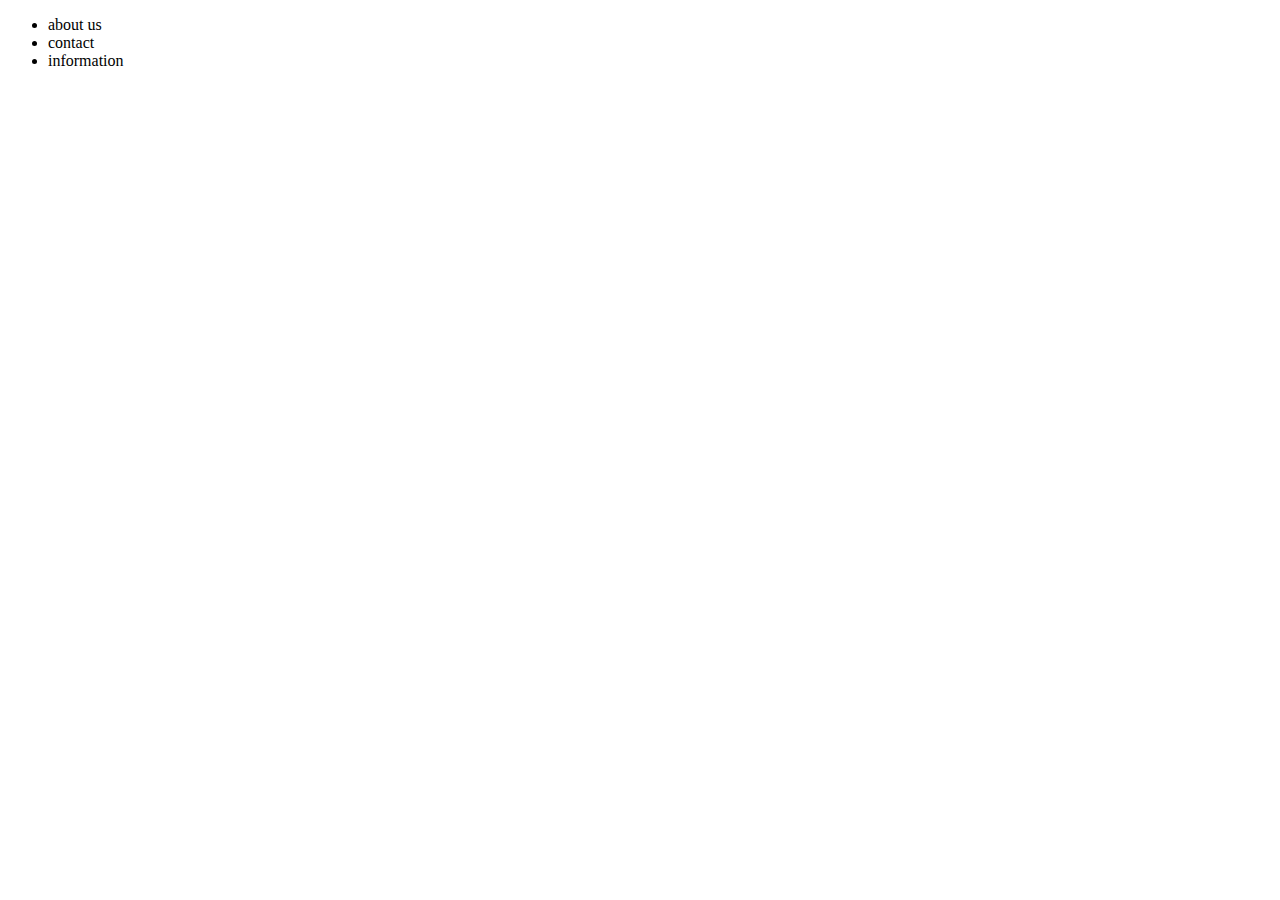
<file: index.html>
<!-- <p> Hello world
<b> Hello world</b>.   hgfhjbnvccgh
bhb bhbhbhbhjbjnb n bhjb jhb jh


 Hello world</p>
 <p> snajkdnjd iudhais
    
    
    
    
    u idhiuhuiweh wi iehuihuih e iehuihuie eii</p> -->
<!-- 
    <h1>helllo</h1>
    <h2>hello</h2>
    <h3>hello</h3>
    <h4>hello</h4>
    <h5>hello</h5>
    <h6>hello</h6> -->
    
    <!-- <ul>
        <li>pw</li>
        <li>pwioi</li>
        <li>pwskill</li>

    </ul>
    <ol type="i">
        <li><h3>want to buy</h3>pw</li>
        <li>pwioi</li>
        <li>pwskill</li>

    </ol> -->

    <!-- <a href="https://www.programiz.com/" > Programiz </a> -->

    
    <!DOCTYPE html>
    <html lang="en">
    <head>
        <meta charset="UTF-8">
        <meta name="viewport" content="width=device-width, initial-scale=1.0">
        <title>webdev</title>
    </head>
    <body>
        <!-- <img src="photo.jpg" alt="Book" height="100" width="100">
        <p>Lorem ipsum,dolor sit amet consectetur adipisicing<br>elit. <u>Consectetur</u> minima.</p> -->
        <!-- <div>
        <a href="www.google.com">google</a>
        <a href="www.google.com">google</a>
    </div>
        <a href="www.google.com">google</a>

       <h2>h<sub>2</sub>o</h2> 
        a<sup>2</sup> -->
        <!-- <header> physics wallah<a href="www.physicslive.me">pw</a></header> -->
        <header>
            <nav>
            <ul>
                <li>about us</li>
                <li>contact</li>
                <li>information</li>
            </ul>
        </nav>   
        </header>

    </body>
    </html>
</file>
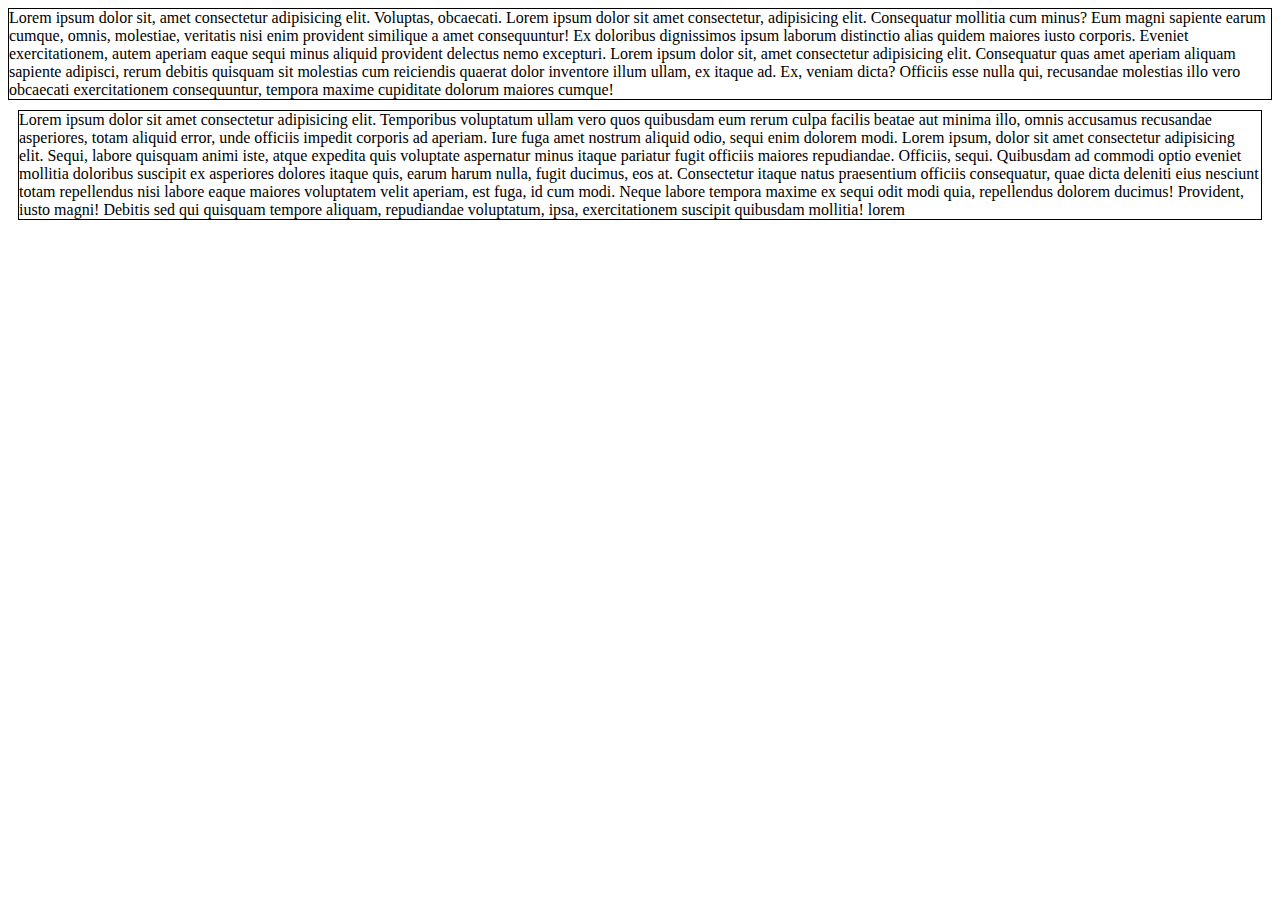
<file: Dimension/index.html>
<!DOCTYPE html>
<html lang="en">
<head>
    <meta charset="UTF-8">
    <meta name="viewport" content="width=device-width, initial-scale=1.0">
    <title>Document</title>
    <link rel="stylesheet" href="style.css">
</head>
<body>
    <div class="box">Lorem ipsum dolor sit, amet consectetur adipisicing elit. Voluptas, obcaecati. Lorem ipsum dolor sit amet consectetur, adipisicing elit. Consequatur mollitia cum minus? Eum magni sapiente earum cumque, omnis, molestiae, veritatis nisi enim provident similique a amet consequuntur! Ex doloribus dignissimos ipsum laborum distinctio alias quidem maiores iusto corporis. Eveniet exercitationem, autem aperiam eaque sequi minus aliquid provident delectus nemo excepturi. Lorem ipsum dolor sit, amet consectetur adipisicing elit. Consequatur quas amet aperiam aliquam sapiente adipisci, rerum debitis quisquam sit molestias cum reiciendis quaerat dolor inventore illum ullam, ex itaque ad. Ex, veniam dicta? Officiis esse nulla qui, recusandae molestias illo vero obcaecati exercitationem consequuntur, tempora maxime cupiditate dolorum maiores cumque!</div>


    <div class="mydiv">Lorem ipsum dolor sit amet consectetur adipisicing elit. Temporibus voluptatum ullam vero quos quibusdam eum rerum culpa facilis beatae aut minima illo, omnis accusamus recusandae asperiores, totam aliquid error, unde officiis impedit corporis ad aperiam. Iure fuga amet nostrum aliquid odio, sequi enim dolorem modi. Lorem ipsum, dolor sit amet consectetur adipisicing elit. Sequi, labore quisquam animi iste, atque expedita quis voluptate aspernatur minus itaque pariatur fugit officiis maiores repudiandae. Officiis, sequi. Quibusdam ad commodi optio eveniet mollitia doloribus suscipit ex asperiores dolores itaque quis, earum harum nulla, fugit ducimus, eos at. Consectetur itaque natus praesentium officiis consequatur, quae dicta deleniti eius nesciunt totam repellendus nisi labore eaque maiores voluptatem velit aperiam, est fuga, id cum modi. Neque labore tempora maxime ex sequi odit modi quia, repellendus dolorem ducimus! Provident, iusto magni! Debitis sed qui quisquam tempore aliquam, repudiandae voluptatum, ipsa, exercitationem suscipit quibusdam mollitia! lorem</div>
</body>
</html>
</file>
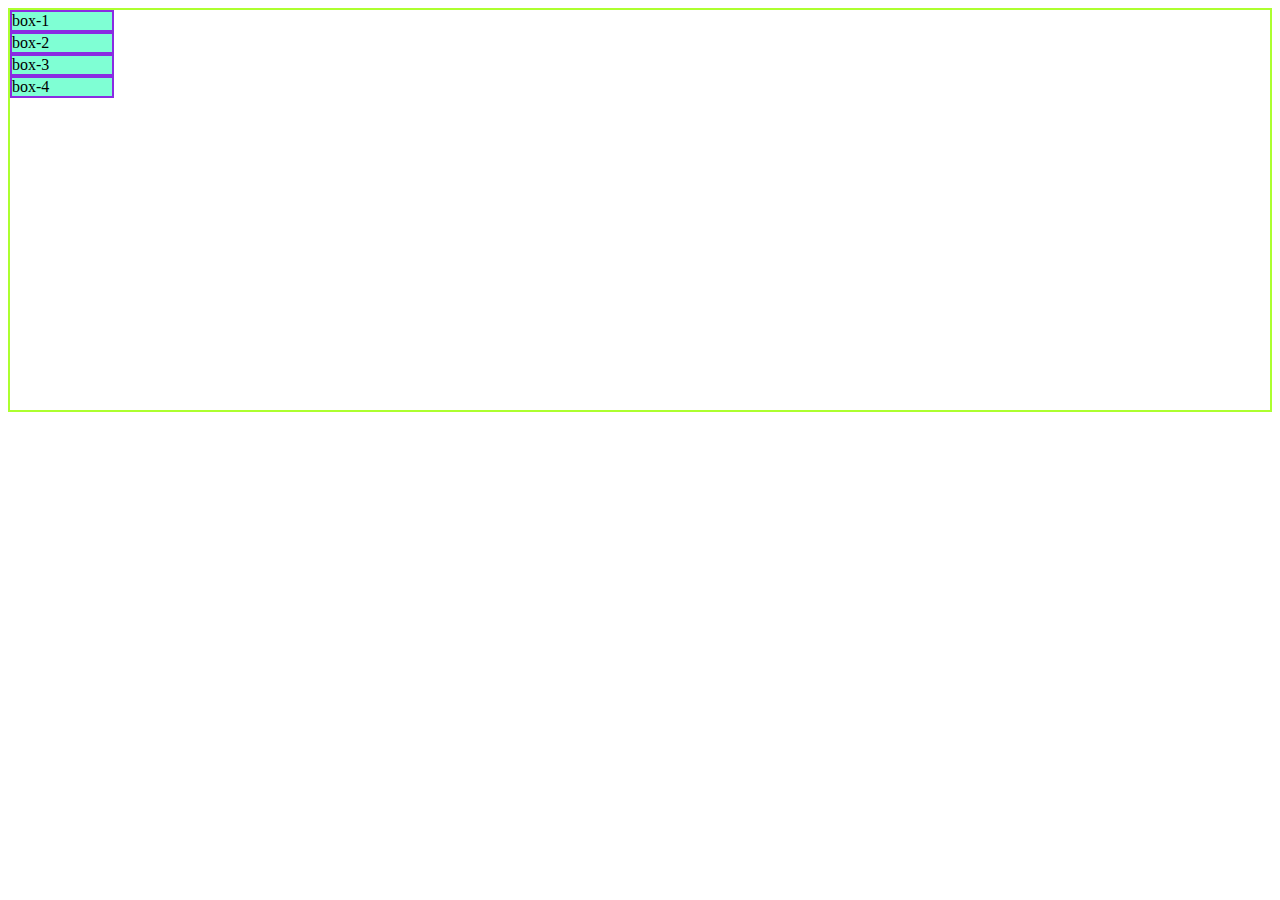
<file: flex/index.html>
<!DOCTYPE html>
<html lang="en">
<head>
    <meta charset="UTF-8">
    <meta name="viewport" content="width=device-width, initial-scale=1.0">
    <title>Document</title>
    <link rel="stylesheet" href="style.css">
</head>
<body>
    <div class="conatiner">
        <div class="box">box-1</div>
        <div class="box">box-2</div>
        <div class="box">box-3</div>
        <div class="box">box-4</div>
    </div>
</body>
</html>
</file>
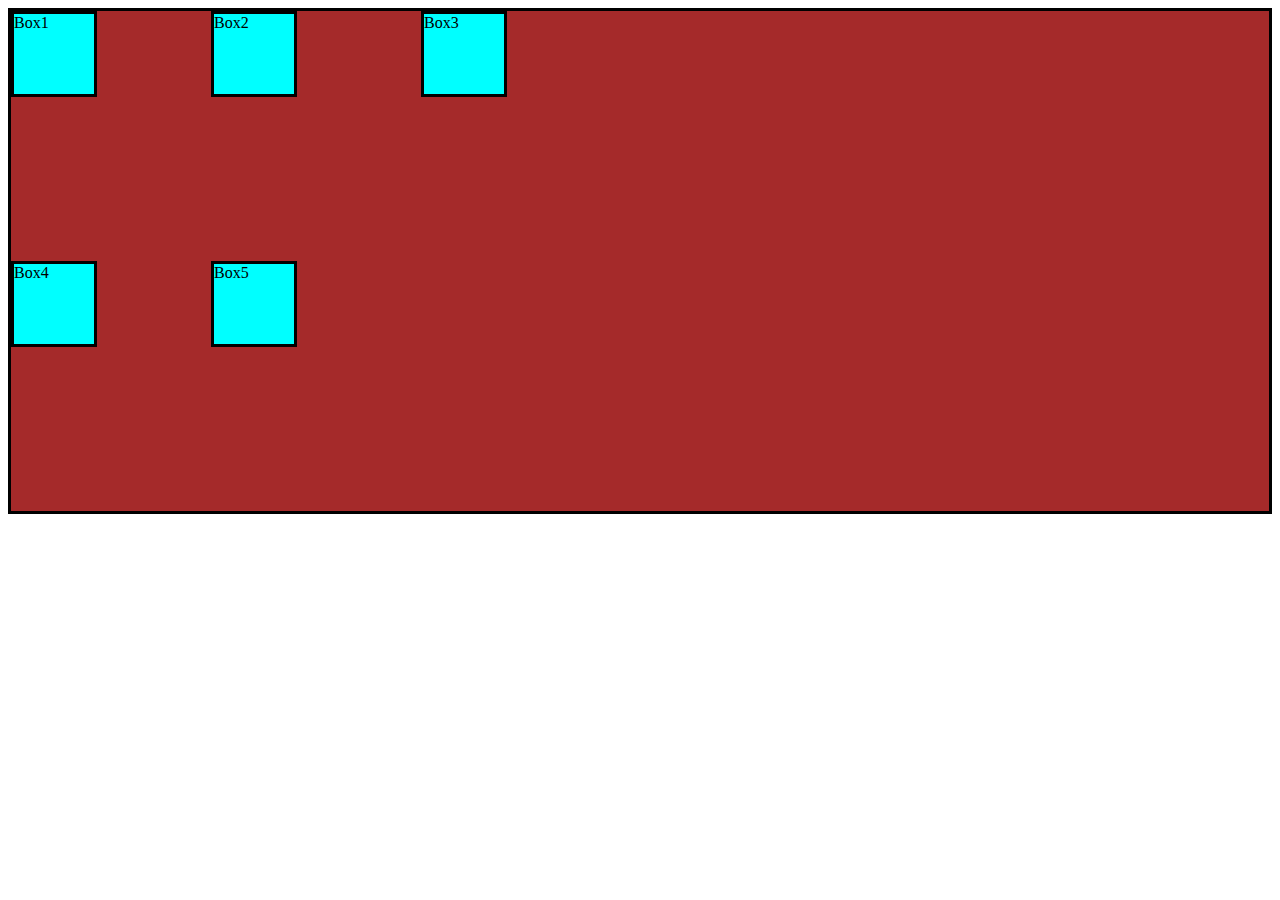
<file: Grid/index.html>
<!DOCTYPE html>
<html lang="en">
<head>
    <meta charset="UTF-8">
    <meta name="viewport" content="width=device-width, initial-scale=1.0">
    <title>CSS GRID</title>
    <link rel="stylesheet" href="style.css">
</head>
<body>
    <div class="container">
        <div class="box">Box1</div>
        <div class="box">Box2</div>
        <div class="box">Box3</div>
        <div class="box"> Box4</div>
        <div class="box"> Box5</div>
    </div>
</body>
</html>
</file>
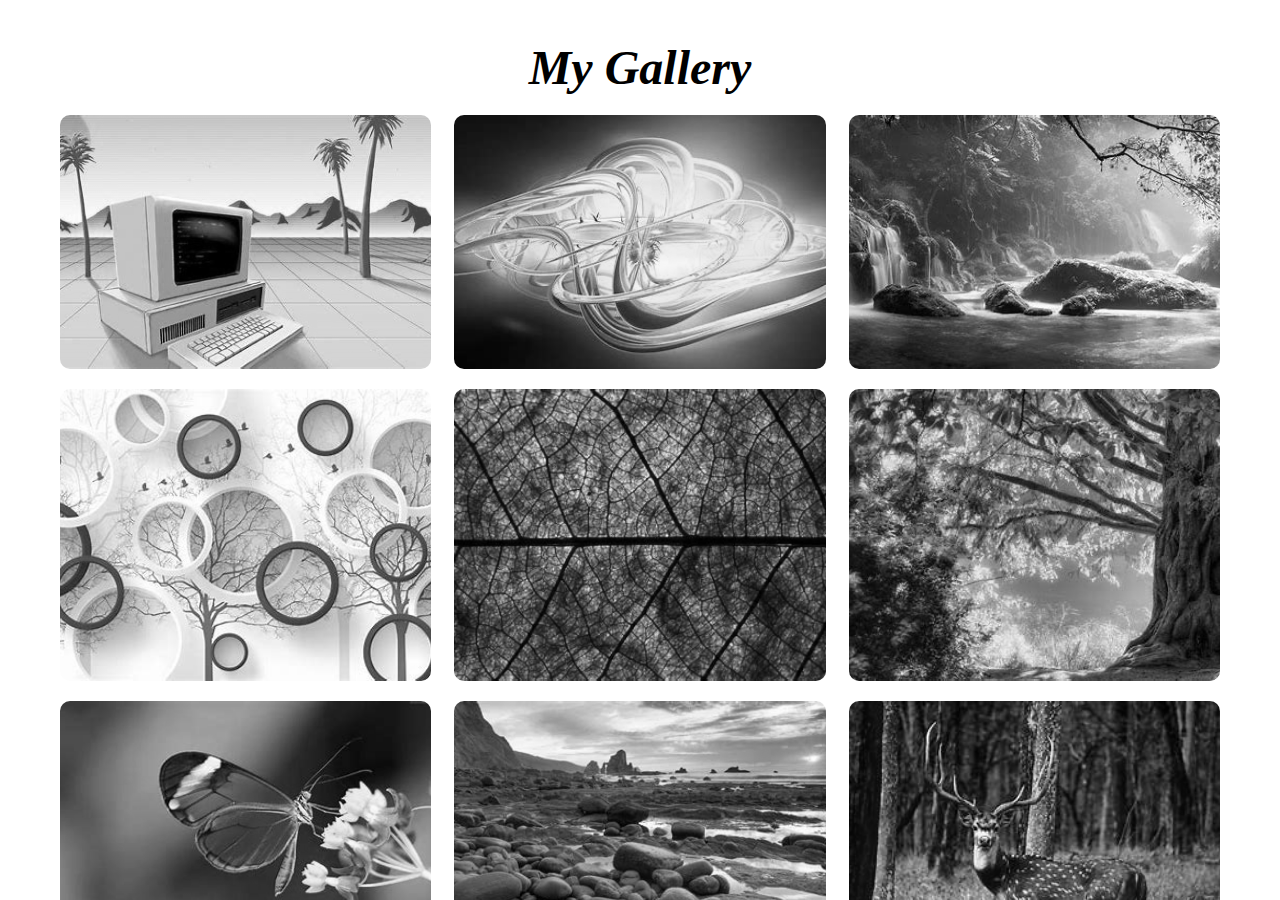
<file: Image gallery/index.html>
<!DOCTYPE html>
<html lang="en">
<head>
    <meta charset="UTF-8">
    <meta name="viewport" content="width=device-width, initial-scale=1.0">
    <title>Image-Gallery</title>
    <link rel="stylesheet" href="style.css">
</head>
<body>
    <div id="wrapper">
       <div class="container">
        <h1>My Gallery</h1>

        <div class="gallery">

           <figure class="card">
            <img src="image1.jpeg" alt="">
            <figcaption>Image1</figcaption>
           </figure>

           <figure class="card">
            <img src="image2.jpeg" alt="">
            <figcaption>Image2</figcaption>
           </figure>

           <figure class="card">
            <img src="image3.jpeg" alt="">
            <figcaption>Image3</figcaption>
           </figure>

           <figure class="card">
            <img src="image4.jpeg" alt="">
            <figcaption>Image4</figcaption>
           </figure>

           <figure class="card">
            <img src="image5.jpeg" alt="">
            <figcaption>Image5</figcaption>
           </figure>

           <figure class="card">
            <img src="image6.jpeg" alt="">
            <figcaption>Image6</figcaption>
           </figure>

           <figure class="card">
            <img src="image7.jpeg" alt="">
            <figcaption>Image7</figcaption>
           </figure>

           <figure class="card">
            <img src="image8.jpeg" alt="">
            <figcaption>Image8</figcaption>
           </figure>

           <figure class="card">
            <img src="image9.jpeg" alt="">
            <figcaption>Image9</figcaption>
           </figure>

           

        </div>
       </div>

    </div>
</body>
</html>
</file>
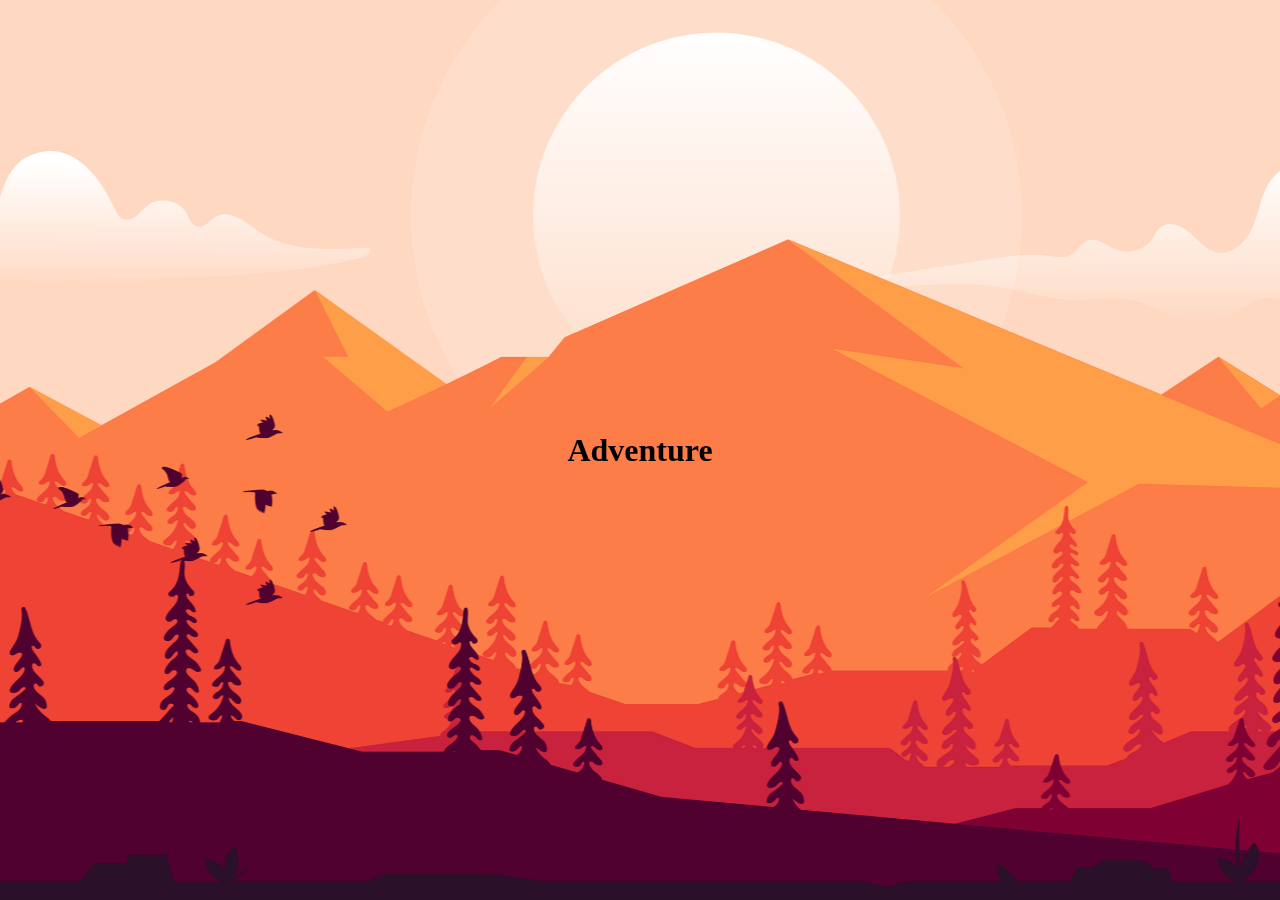
<file: parrallex/index.html>
<!DOCTYPE html>
<html lang="en">
<head>
    <meta charset="UTF-8">
    <meta name="viewport" content="width=device-width, initial-scale=1.0">
    <title>Parallex Effect</title>
    <link rel="stylesheet" href="style.css">
</head>
<body>
    <div id="wrapper">

       <div class="container">
        <img src="mount3.jpg" class="background">
        <img src="mount1.png" class="foreground">
        <h1 >Adventure</h1>
       </div> 
    </div>
</body>
</html>
</file>
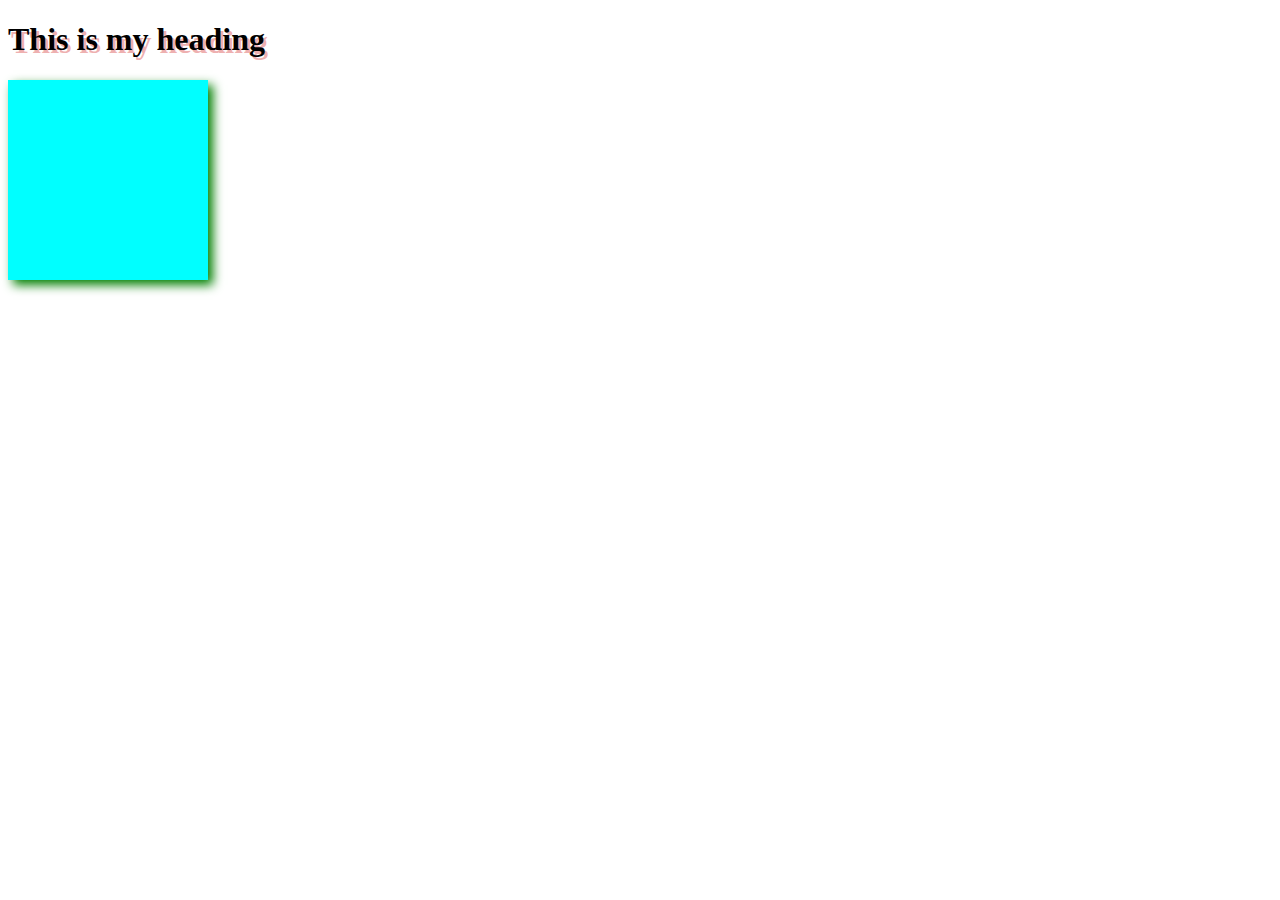
<file: Shadow/index.html>
<!DOCTYPE html>
<html lang="en">
<head>
    <meta charset="UTF-8">
    <meta name="viewport" content="width=device-width, initial-scale=1.0">
    <title>Document</title>
    <link rel="stylesheet" href="style.css">
</head>
<body>
    <h1>This is my heading </h1>
    <div class="box"></div>
</body>
</html>
</file>
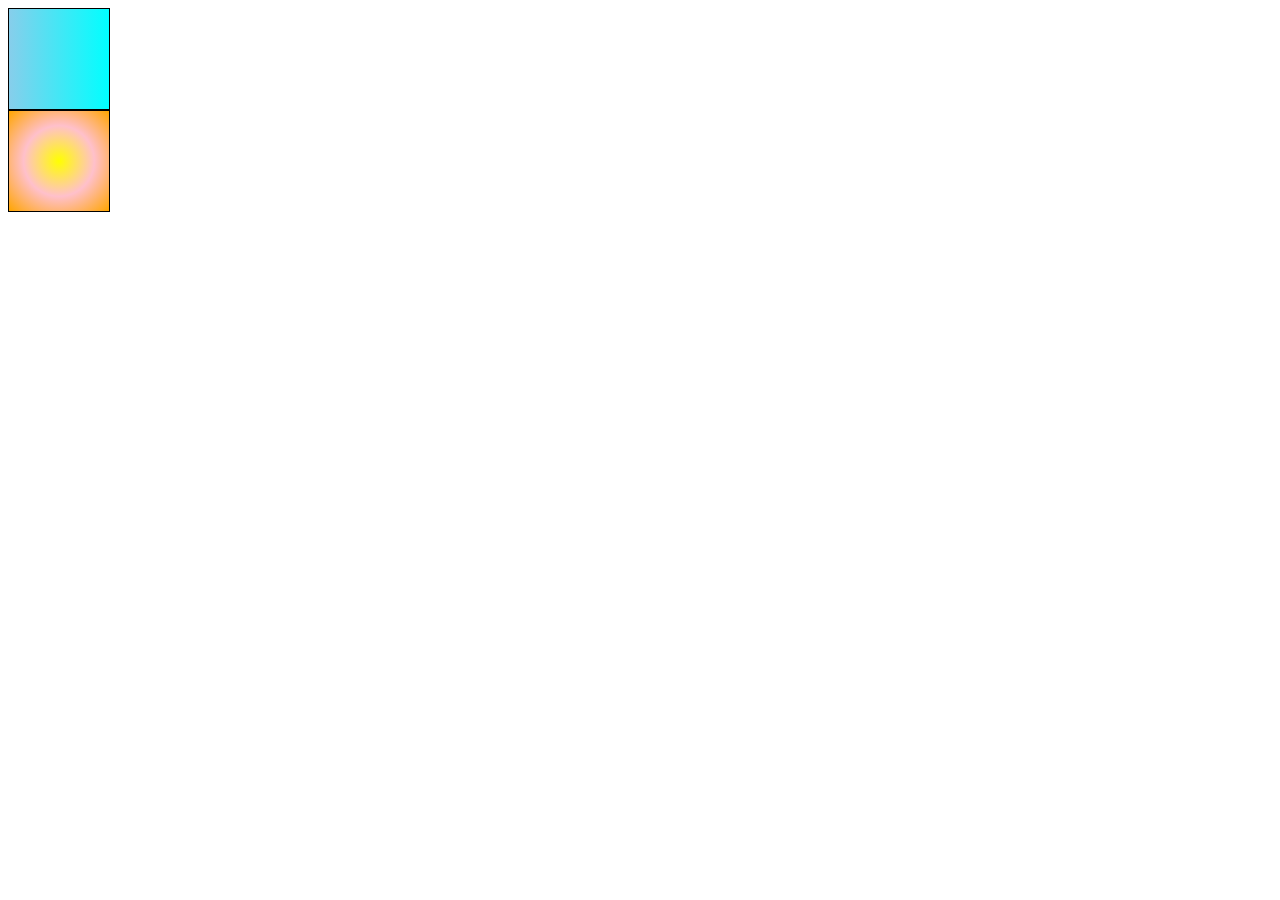
<file: gradient/graddient.html>
<!DOCTYPE html>
<html lang="en">
<head>
    <meta charset="UTF-8">
    <meta name="viewport" content="width=device-width, initial-scale=1.0">
    <title>Document</title>
    <link rel="stylesheet" href="style.css"
</head>
<body>
   <div class="box"></div>
   <div class="mydiv"></div>
</body>
</html>
</file>
<file: Dimension/style.css>
.box{
    /* width: 100px; */
    max-height: 100px;
    border: 1px solid black;
    overflow:scroll;
}
.mydiv{
    margin: 10px;
    border: 1px solid black;
    min-height: 100px;
}
</file>
<file: flex/style.css>
.conatiner{
    height: 400px;
    border: 2px solid greenyellow;
    display: flex;
    /* flex-direction: column-reverse; */
    /* flex-wrap: wrap; */
   /* flex-flow: row nowrap; single line combintion of direction and wrap */
   /* justify-content: flex-end; /* justify content apply on main axis (horizontal)*/
   /* justify-content:flex-start;
   justify-content: space-around;
   justify-content: space-between;
   justify-content: space-evenly;  */

   /* align-items: flex-start ; /* align item apply on cross axis (vertical)*/
   /* align-items: center;
   align-items: flex-end;
   align-items: start; */ 
   /* gap: 100px; /* row and coloumn gap */



   
   flex-wrap: wrap;
   /* justify-content: center;
   align-items: center;
   gap: 10px; */ 

    

   /* align-content:flex-start; */
   /* align-content: center;
   align-content: space-evenly; */


   flex-direction: column;
}

.box{
    border: 2px solid blueviolet;
    /* margin: 2px; */
    background-color: aquamarine;
    width:100px;
}
</file>
<file: Grid/style.css>
/* *{
    margin: 0;
    padding: 0;
    box-sizing: border-box;
} */


.container{
    background-color: brown;
    height: 500px;
    border: 3px solid black;
    display: grid;

    grid-template-columns: 200px 210px 250px;
}
.box{
    background-color: aqua;
    border:3px solid black;
    width: 80px;
    height: 80px;
}
</file>
<file: Image gallery/style.css>
*{
    margin:0;
    padding:0;
    box-sizing: border-box;
}
#wrapper{
    height:100vh;
    overflow-x: hidden;
    overflow-y:auto;
}
.container{
    height:100%;
    max-width:1200px;
    margin:0 auto; /* content center pe aa jaye */
    padding:20px;
}

.container h1{
     margin:20px 0;
     text-align: center;
     margin-bottom: 20px;
     font-size: 3rem;
     font-style: oblique;
}

.gallery{
   display: flex;
   flex-wrap: wrap;
   justify-content: space-between;
}

.card{
    width: 32%;
    position: relative;
    margin-bottom: 20px;
    border-radius: 10px;
    overflow: hidden;

}
.card img{
    height: 100%;
    width: 100%; /* respect to card */
    filter: grayscale(100%);
    box-shadow: 0 0 20px #333;
    object-fit: cover;

}
.card:hover{
transform: scale(1.03);
filter: drop-shadow(0 0 10px #333);
transition: 0.3s;

}

.card:hover img{
    filter: grayscale(0%);
}

.card figcaption{
    position: absolute;
    bottom: 0;
    left: 0;
    padding: 25px;
    width: 100%;
    height: 20%;
    font-size: 16px;
    font-weight: 500;
    color:#fff;
    opacity: 0;
    border-radius: 0 0 10px 10px;
    background: linear-gradient(0deg,rgba(0,0,0,0.5) 0%,rgba(255 ,255,255,0));
    transition:0.3s ;

}

.card:hover figcaption{
    opacity: 1;
    transform: scale(1.03);
}
</file>
<file: parrallex/style.css>
*{
    margin: 0;
    padding: 0;
    box-sizing:border-box ;

}

#wrapper{
    height: 100vh;
    overflow-x: hidden; /*x direction scroll nhi karna */
    overflow-y: auto;
    perspective: 10px; 
}
.container{
    position: relative;
    display: flex;
    justify-content: center;
    align-items: center;
    height: 100%;
    transform-style: preserve-3d;
    z-index: -1; /* overlaping layering */
}
.background{ 
    transform: translateZ(-40px) scale(5);
    
}
.foreground{
    transform: translateZ(-20px) scale(3.5);

}
.background,.foreground{
    position: absolute;
    height: 100%;
    width: 100%;
    z-index: -1;
    object-fit: cover; /*  */
}
</file>
<file: Shadow/style.css>
h1{
    text-shadow: 3px 3px 0.5px hsl(0, 64%, 81%); /* vertical horizontal blur */

}
.box{
    width: 200px;
    height: 200px;
    /* border: 2px solid black; */
    /* border-color: aqua; */
     box-shadow: 5px 5px 10px green;  /* using negative value then shadow effect side change */
     background-color: aqua;
}
</file>
<file: gradient/style.css>
.box{
    border: 1px solid black;
    height: 100px;
    width: 100px;
    background-image: linear-gradient(skyblue,aqua);
    background-image: linear-gradient(to right, skyblue,aqua);
    /* background-image: linear-gradient( to bottom skyblue,aqua); */
    background-image: radial-gradient();

}
.mydiv{
    border: 1px solid black;
    height: 100px;
    width: 100px;
    background-image: radial-gradient(
         yellow,pink,orange);
         background-image: c;
}
</file>
